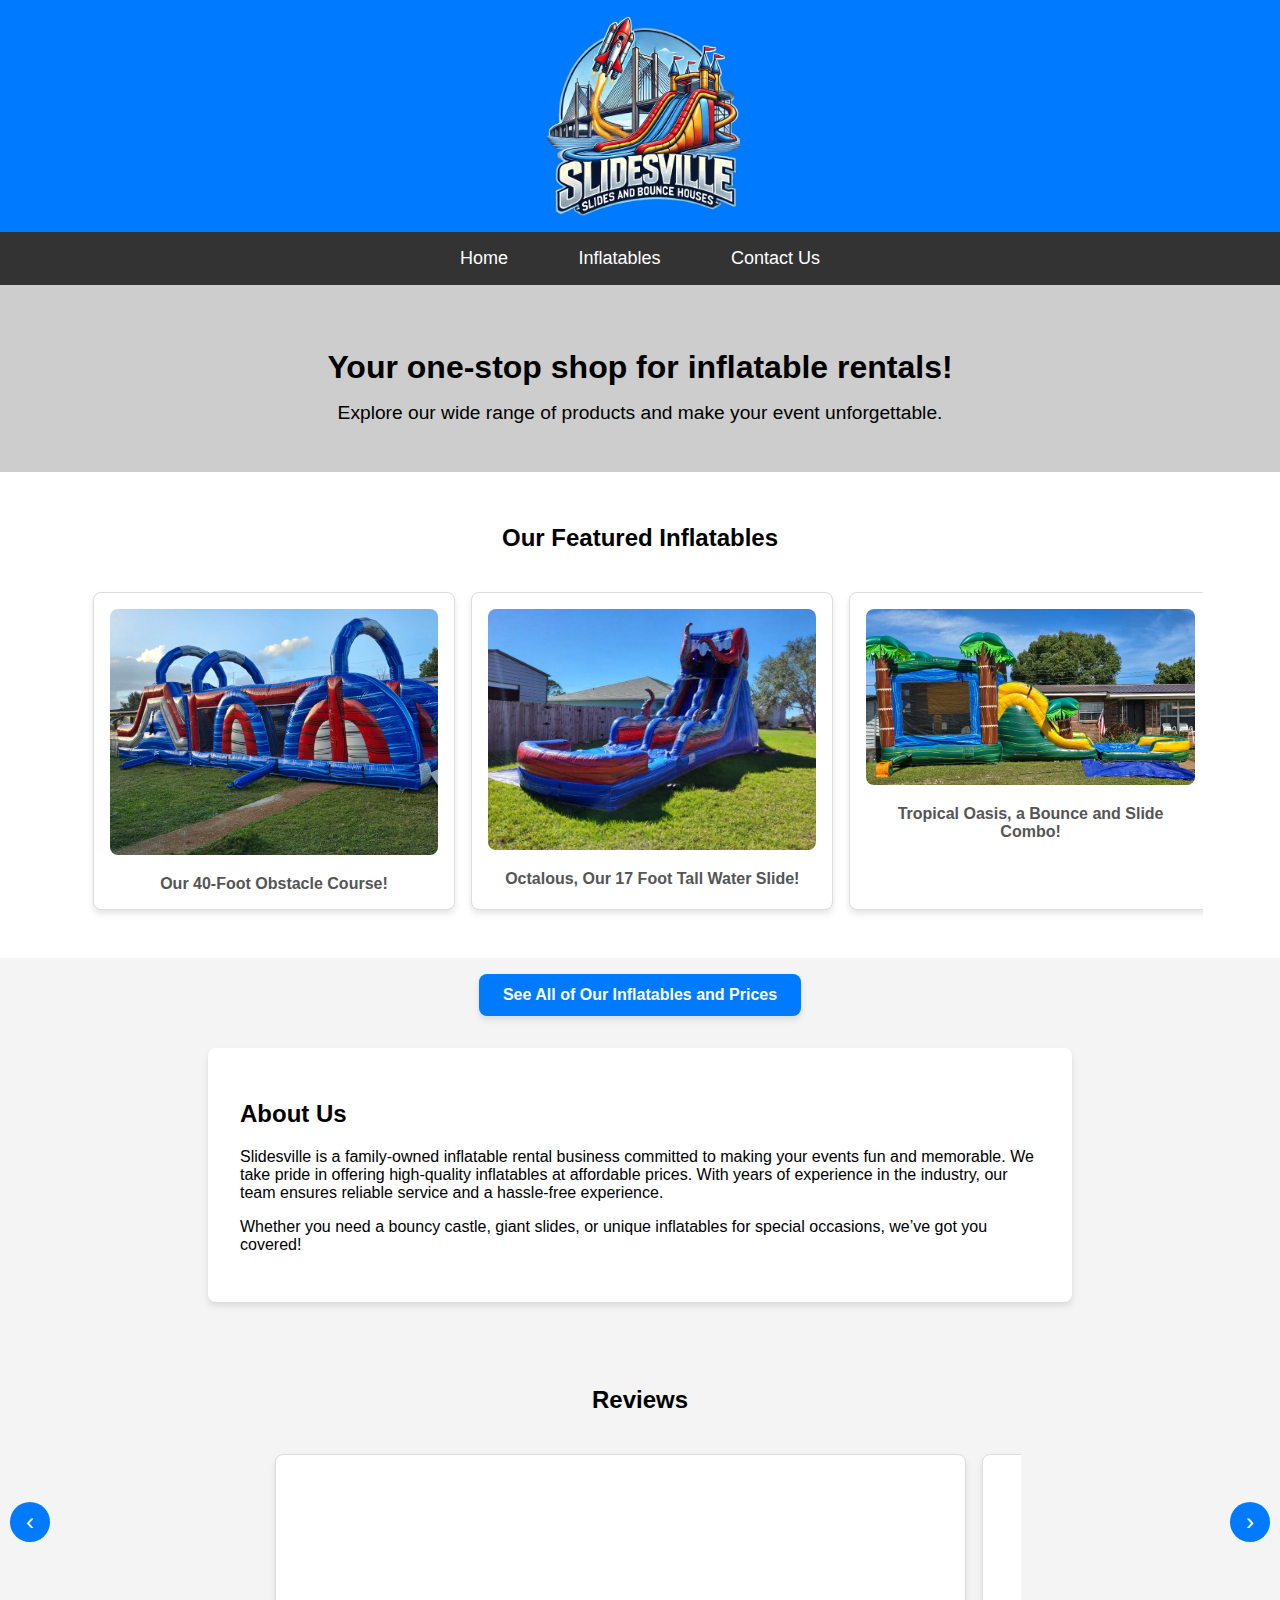
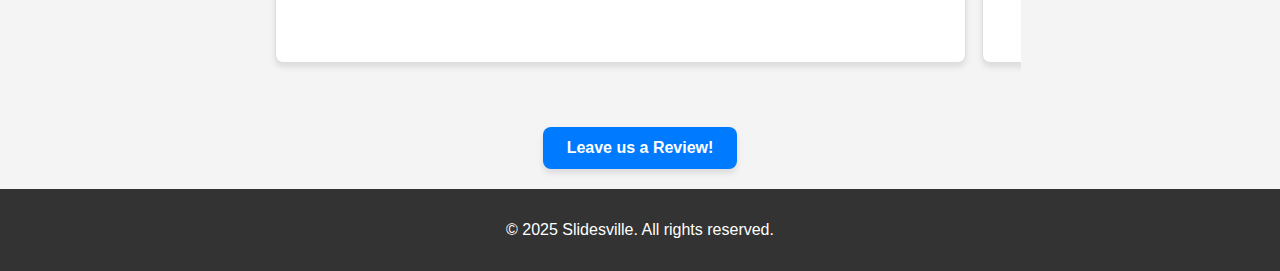
<file: index.html>
<!DOCTYPE html>
<html lang="en">
<head>
    <meta charset="UTF-8">
    <meta name="viewport" content="width=device-width, initial-scale=1.0">
    <title>Welcome to Slidesville</title>
    <link rel="icon" href="images/Logo with Blank Background.png" type="image/x-icon">
    <link rel="stylesheet" href="styles.css">
</head>
<body>
    <header>
        <img src="images/Logo with Blank Background.png" alt="Business Logo" class="logo">
    </header>
    <nav>
        <a href="index.html">Home</a>
        <a href="products.html">Inflatables</a>
        <a href="contact.html">Contact Us</a>
    </nav>
    <div class="hero">
        <h2>Your one-stop shop for inflatable rentals!</h2>
        <p>Explore our wide range of products and make your event unforgettable.</p>
    </div>

    <!-- Inflatable Carousel Section -->
<div class="inflatables-carousel-container">
    <h2>Our Featured Inflatables</h2>
    <div class="inflatables-carousel">
        <div class="inflatable-item">
            <a href="/Products/obstacle.html">
                <img src="images/40 Foot Obstacle Course.jpg" alt="Obstacle">
                <p><strong>Our 40-Foot Obstacle Course!</strong></p>
            </a>
        </div>
        <div class="inflatable-item">
            <a href="/Products/octalous.html">
                <img src="images/17' Octalous.jpg" alt="Octalous">
                <p> <strong>Octalous, Our 17 Foot Tall Water Slide! </strong></p>
            </a>
        </div>
        <div class="inflatable-item">
            <a href="/Products/oasis.html">
                <img src="images/Tropical Oasis.jpg" alt="Tropical Oasis">
                <p><strong>Tropical Oasis, a Bounce and Slide Combo!</strong></p>
            </a>
        </div>
    </div>
</div>


    <!-- See All Inflatables Button -->
    <div class="button-container">
        <a href="products.html" class="button">See All of Our Inflatables and Prices</a>
    </div>

    <div class="about">
        <h2>About Us</h2>
        <p>Slidesville is a family-owned inflatable rental business committed to making your events fun and memorable. We take pride in offering high-quality inflatables at affordable prices. With years of experience in the industry, our team ensures reliable service and a hassle-free experience.</p>
        <p>Whether you need a bouncy castle, giant slides, or unique inflatables for special occasions, we’ve got you covered!</p>
    </div>

    <div class="reviews-container">
        <h2>Reviews</h2>
        <div class="reviews-carousel">
            <div class="review">
                <iframe src="https://www.facebook.com/plugins/post.php?href=https%3A%2F%2Fwww.facebook.com%2Fdylan.ward.90857%2Fposts%2Fpfbid02YUGuM69wjvSE1bapQrACnCwtLTaJoAGffcoshjiCtQpVi5zkuLtzbS3ZuKVbvWRrl&width=500&show_text=true&height=300&appId" frameborder="0" scrolling="no" allowfullscreen="true"></iframe>
            </div>
            <div class="review">
                <iframe src="https://www.facebook.com/plugins/post.php?href=https%3A%2F%2Fwww.facebook.com%2Flindsey.johnson.77398%2Fposts%2Fpfbid028tkFJX1AXwqevVymPb3Ud476wGirnHt9CNSseiFkWXqxLaMLMxay6WmSmzKFjv4Fl&show_text=true&width=500&height=300" frameborder="0" scrolling="no" allowfullscreen="true"></iframe>
            </div>
        </div>
        <button class="carousel-prev reviews-prev">‹</button>
        <button class="carousel-next reviews-next">›</button>
    </div>
    
    


    <div class="button-container">
        <a href="https://www.facebook.com/profile.php?id=61567441738655&sk=reviews" class="button" target="_blank">Leave us a Review!</a>
    </div>
    


    <footer>
        <p>&copy; 2025 Slidesville. All rights reserved.</p>
    </footer>

    <script>
        document.addEventListener('DOMContentLoaded', function () {
            const reviewsCarousel = document.querySelector('.reviews-carousel');
            const reviewsPrev = document.querySelector('.reviews-prev');
            const reviewsNext = document.querySelector('.reviews-next');
    
            // Scroll to the left
            reviewsPrev.addEventListener('click', function () {
                reviewsCarousel.scrollBy({
                    left: -reviewsCarousel.offsetWidth,
                    behavior: 'smooth',
                });
            });
    
            // Scroll to the right
            reviewsNext.addEventListener('click', function () {
                reviewsCarousel.scrollBy({
                    left: reviewsCarousel.offsetWidth,
                    behavior: 'smooth',
                });
            });
        });
    </script>
    
    
    
</body>
</html>
</file>
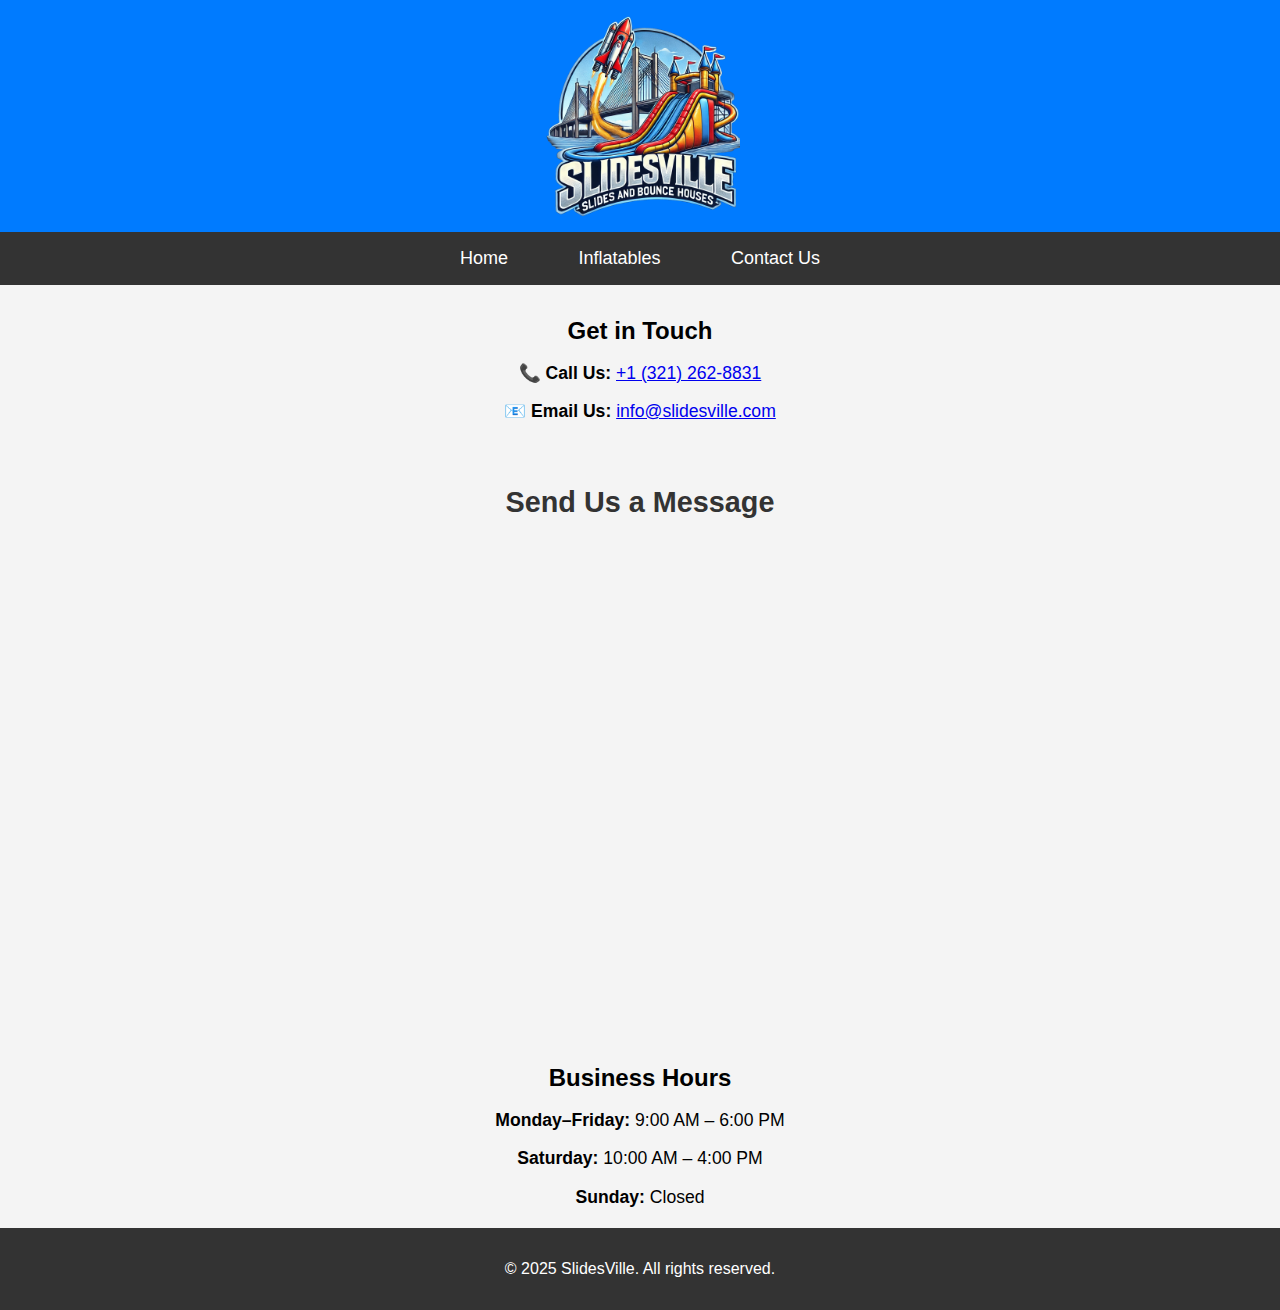
<file: contact.html>
<!DOCTYPE html>
<html lang="en">
<head>
    <meta charset="UTF-8">
    <meta name="viewport" content="width=device-width, initial-scale=1.0">
    <title>Slidesville - Contact Us</title>
    <link rel="icon" href="images/Logo with Blank Background.png" type="image/x-icon">
    <link rel="stylesheet" href="styles.css">
</head>
<body>
    <header class="small-header">
        <img src="images/Logo with Blank Background.png" alt="Business Logo" class="logo">
        <!-- <h1>Contact Us</h1> -->
    </header>
    <nav>
        <a href="index.html">Home</a>
        <a href="products.html">Inflatables</a>
        <a href="contact.html">Contact Us</a>
    </nav>
    <section class="contact-info">
        <h2>Get in Touch</h2>
        <p>📞 <strong>Call Us:</strong> <a href="tel:+13212628831">+1 (321) 262-8831</a></p>
        <p>📧 <strong>Email Us:</strong> <a href="mailto:info@slidesville.com">info@slidesville.com</a></p>
    
      </section>
  
      <section class="contact-form">
        <h2>Send Us a Message</h2>
        <iframe 
            width="640px" 
            height="480px" 
            src="https://forms.office.com/Pages/ResponsePage.aspx?id=pBvUSbsA6k6wybiqzRX906elORR-WChGmyURHC-ILnJUMzBXMERLSUpGQzBDNzUxMjdIQzhBOVFSUS4u&embed=true" 
            frameborder="0" 
            marginwidth="0" 
            marginheight="0" 
            style="border: none; max-width:100%; max-height:100vh" 
            allowfullscreen webkitallowfullscreen mozallowfullscreen msallowfullscreen> 
        </iframe>
      </section>
  
      <section class="business-hours">
        <h2>Business Hours</h2>
        <p><strong>Monday–Friday:</strong> 9:00 AM – 6:00 PM</p>
        <p><strong>Saturday:</strong> 10:00 AM – 4:00 PM</p>
        <p><strong>Sunday:</strong> Closed</p>
      </section>
  
    <footer>
        <p>&copy; 2025 SlidesVille. All rights reserved.</p>
    </footer>
</body>
</html>
</file>
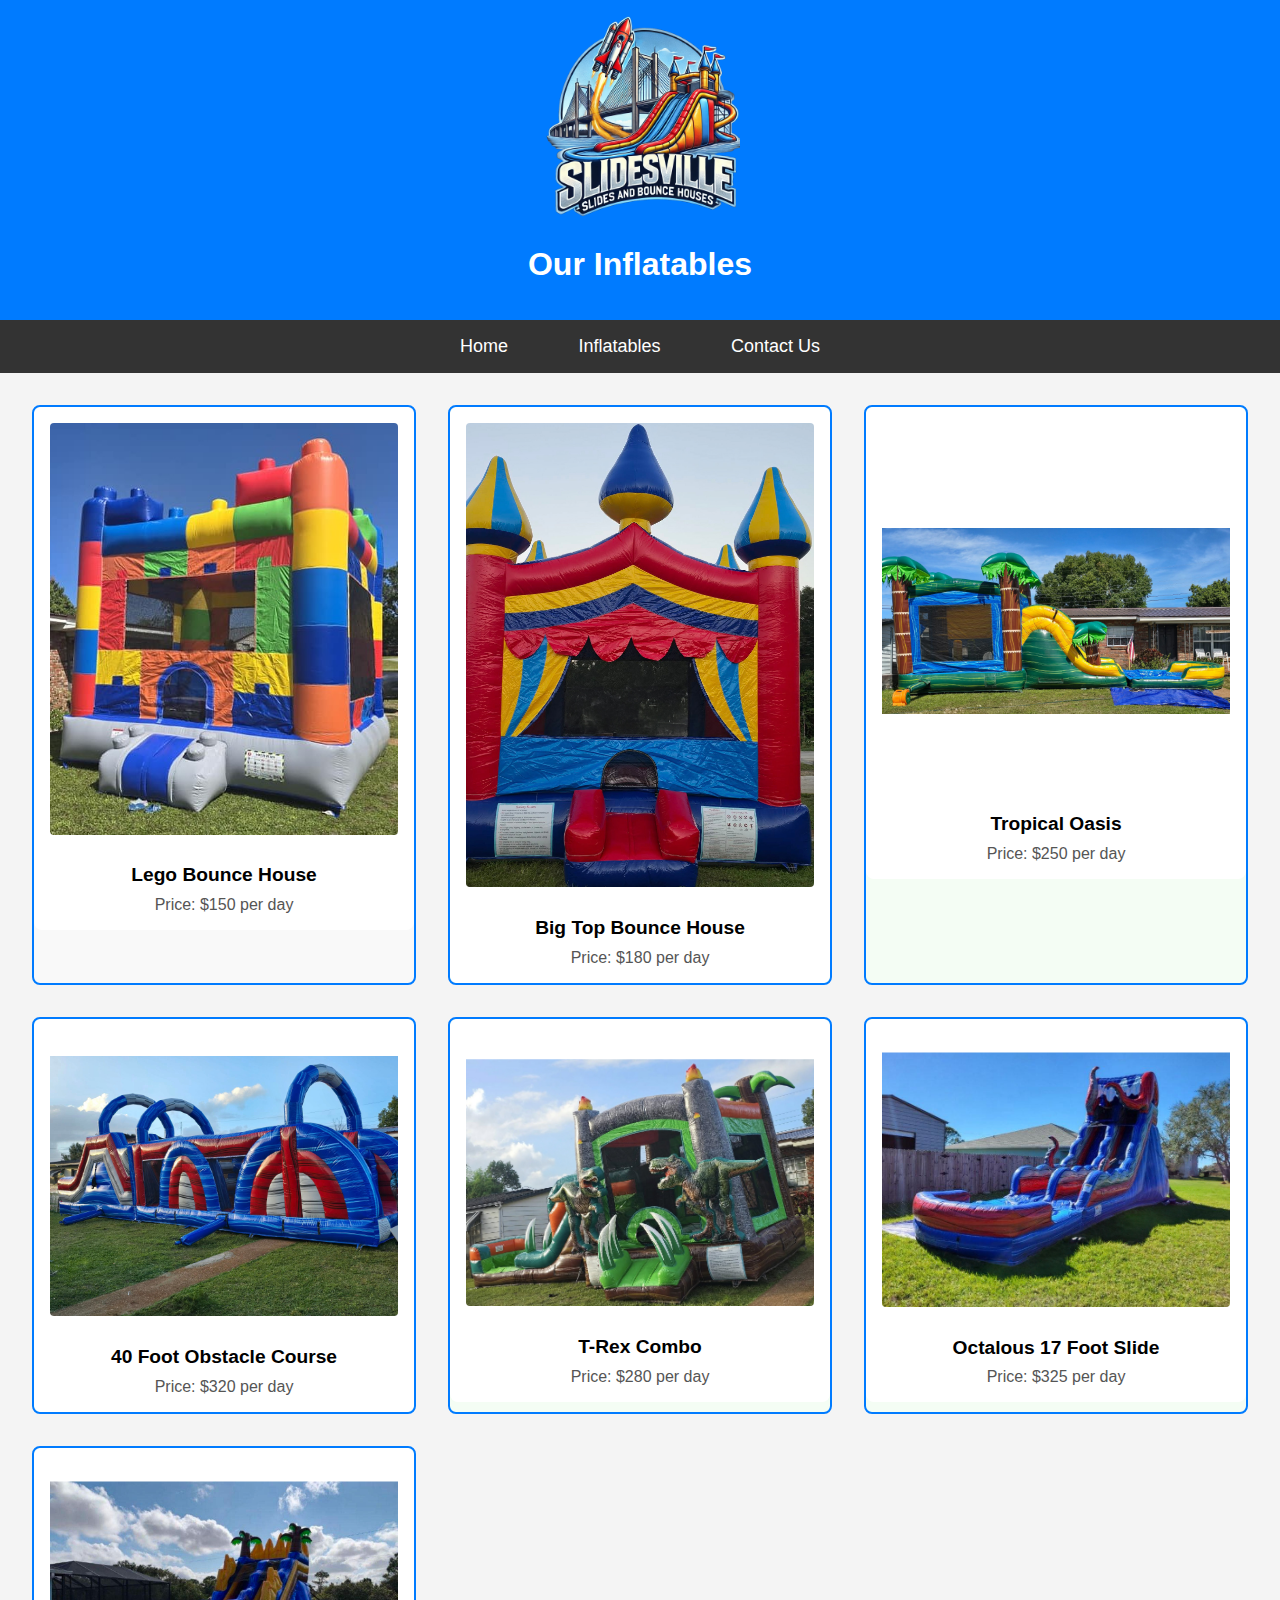
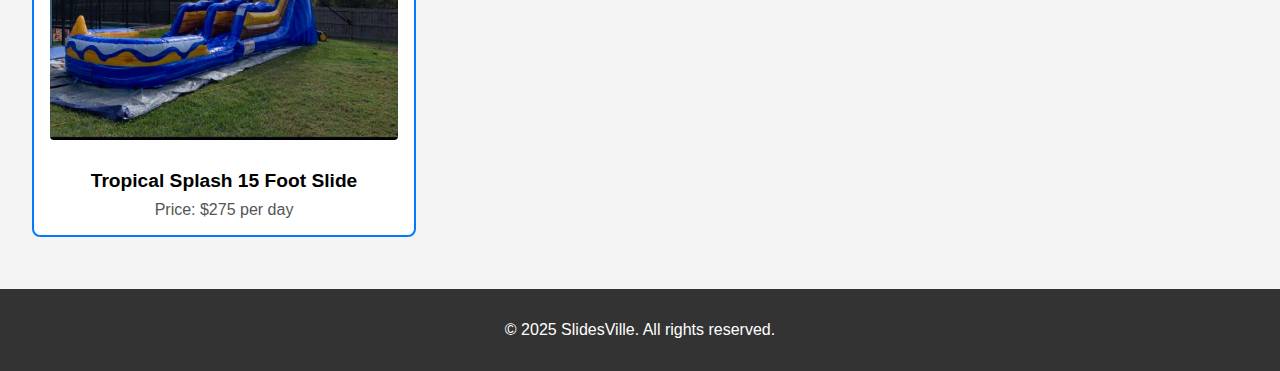
<file: products.html>
<!DOCTYPE html>
<html lang="en">
<head>
    <meta charset="UTF-8">
    <meta name="viewport" content="width=device-width, initial-scale=1.0">
    <title>Slidesville - Our Inflatables</title>
    <link rel="icon" href="images/Logo with Blank Background.png" type="image/x-icon">
    <link rel="stylesheet" href="styles.css">
</head>
<body>
    <header>
        <img src="images/Logo with Blank Background.png" alt="Business Logo" class="logo">
        <h1>Our Inflatables</h1>
    </header>
    <nav>
        <a href="index.html">Home</a>
        <a href="products.html">Inflatables</a>
        <a href="contact.html">Contact Us</a>
    </nav>
    <div class="container">
        <div class="products">
            <!-- Lego Bounce House -->
            <a href="Products/lego.html" class="lego-bounce-house product-link">
                <div class="product">
                    <img src="images/Lego BounceHouse.jpg" alt="Lego Bounce House">
                    <h3>Lego Bounce House</h3>
                    <p>Price: $150 per day</p>
                </div>
            </a>

            <!-- Big Top -->
            <a href="/Products/bigtop.html" class="big-top product-link">
                <div class="product">
                    <img src="images/Big Top.jpg" alt="Big Top">
                    <h3>Big Top Bounce House</h3>
                    <p>Price: $180 per day</p>
                </div>
            </a>

            <!-- Tropical Oasis -->
            <a href="/Products/oasis.html" class="tropical-oasis product-link">
                <div class="product">
                    <img src="images/Tropical Oasis.jpg" alt="Tropical Oasis">
                    <h3>Tropical Oasis</h3>
                    <p>Price: $250 per day</p>
                </div>
            </a>

            <!-- Obstacle Course -->
            <a href="/Products/obstacle.html" class="obstacle-course product-link">
                <div class="product">
                    <img src="images/40 Foot Obstacle Course.jpg" alt="Obstacle Course">
                    <h3>40 Foot Obstacle Course</h3>
                    <p>Price: $320 per day</p>
                </div>
            </a>

            <!-- T-Rex Combo -->
            <a href="/Products/t-rex.html" class="t-rex product-link">
                <div class="product">
                    <img src="images/T-Rex Combo.jpg" alt="T-Rex">
                    <h3>T-Rex Combo</h3>
                    <p>Price: $280 per day</p>
                </div>
            </a>

            <!-- Octalous 17' Slide -->
            <a href="/Products/octalous.html" class="octalous product-link">
                <div class="product">
                    <img src="images/17' Octalous.jpg" alt="Octalous">
                    <h3>Octalous 17 Foot Slide</h3>
                    <p>Price: $325 per day</p>
                </div>
            </a>

            <!-- Tropical 15' Slide -->
            <a href="/Products/tropical.html" class="tropic-slide product-link">
                <div class="product">
                    <img src="images/Tropical 15' Warterslide.jpg" alt="Tropical Splash">
                    <h3>Tropical Splash 15 Foot Slide</h3>
                    <p>Price: $275 per day</p>
                </div>
            </a>
        </div>
    </div>
    <footer>
        <p>&copy; 2025 SlidesVille. All rights reserved.</p>
    </footer>
</body>
</html>
</file>
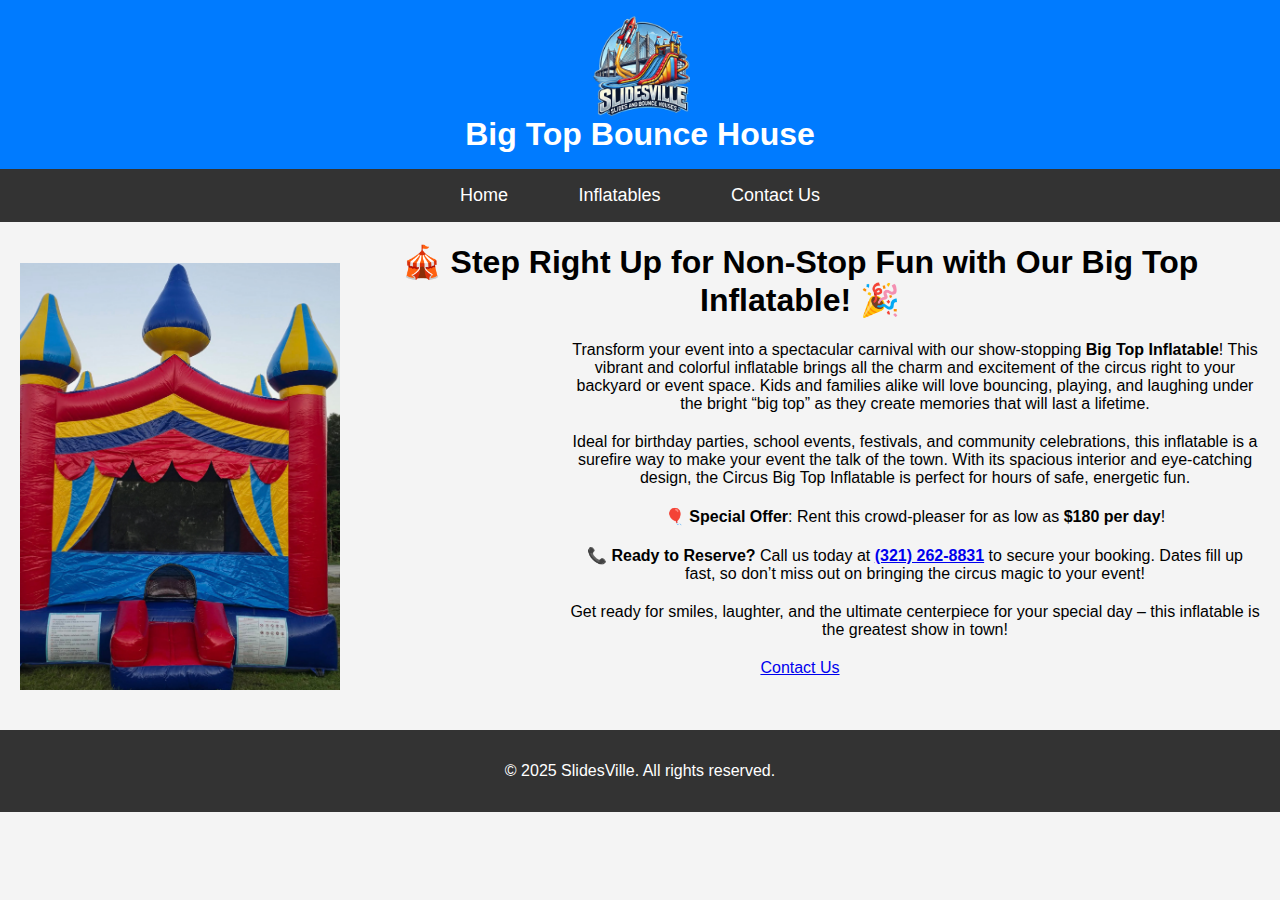
<file: Products/bigtop.html>
<!DOCTYPE html>
<html lang="en">
<head>
    <meta charset="UTF-8">
    <meta name="viewport" content="width=device-width, initial-scale=1.0">
    <title>Slidesville - Big Top</title>
    <link rel="icon" href="/images/Logo with Blank Background.png" type="image/x-icon">
    <link rel="stylesheet" href="/products.css">
</head>
<body>
    <header>
        <img src="/images/Logo with Blank Background.png" alt="Business Logo" class="logo">
        <h1>Big Top Bounce House</h1>
    </header>
    <nav>
        <a href="/index.html">Home</a>
        <a href="/products.html">Inflatables</a>
        <a href="/contact.html">Contact Us</a>
    </nav>
    <div class="description">
        
        <div class="bigtop-page-img">
            
            <img src="/images/Big Top.jpg" alt="Lego Bounce House">
        
        </div>    
        
        <div class="page-description">

            
            <h1>🎪 Step Right Up for Non-Stop Fun with Our Big Top Inflatable! 🎉</h1>
            <p>
                Transform your event into a spectacular carnival with our show-stopping
                <strong>Big Top Inflatable</strong>! This vibrant and colorful inflatable brings all the charm and excitement of the circus right to your backyard or event space. Kids and families alike will love bouncing, playing, and laughing under the bright “big top” as they create memories that will last a lifetime.
            </p>
            <p>
                Ideal for birthday parties, school events, festivals, and community celebrations, this inflatable is a surefire way to make your event the talk of the town. With its spacious interior and eye-catching design, the Circus Big Top Inflatable is perfect for hours of safe, energetic fun.
            </p>
            <p>
                🎈 <strong>Special Offer</strong>: Rent this crowd-pleaser for as low as
                <strong>$180 per day</strong>!
            </p>
            <p>
                📞 <strong>Ready to Reserve?</strong> Call us today at <strong><a href="tel:+13212628831">(321) 262-8831</a></strong> to secure your booking. Dates fill up fast, so don’t miss out on bringing the circus magic to your event!
            </p>
            <p>
                Get ready for smiles, laughter, and the ultimate centerpiece for your special day – this inflatable is the greatest show in town!
            </p>
            <a href="/contact.html">Contact Us</a>

        </div>
    </div>
    <footer>
        <p>&copy; 2025 SlidesVille. All rights reserved.</p>
    </footer>
</body>
</html>
</file>
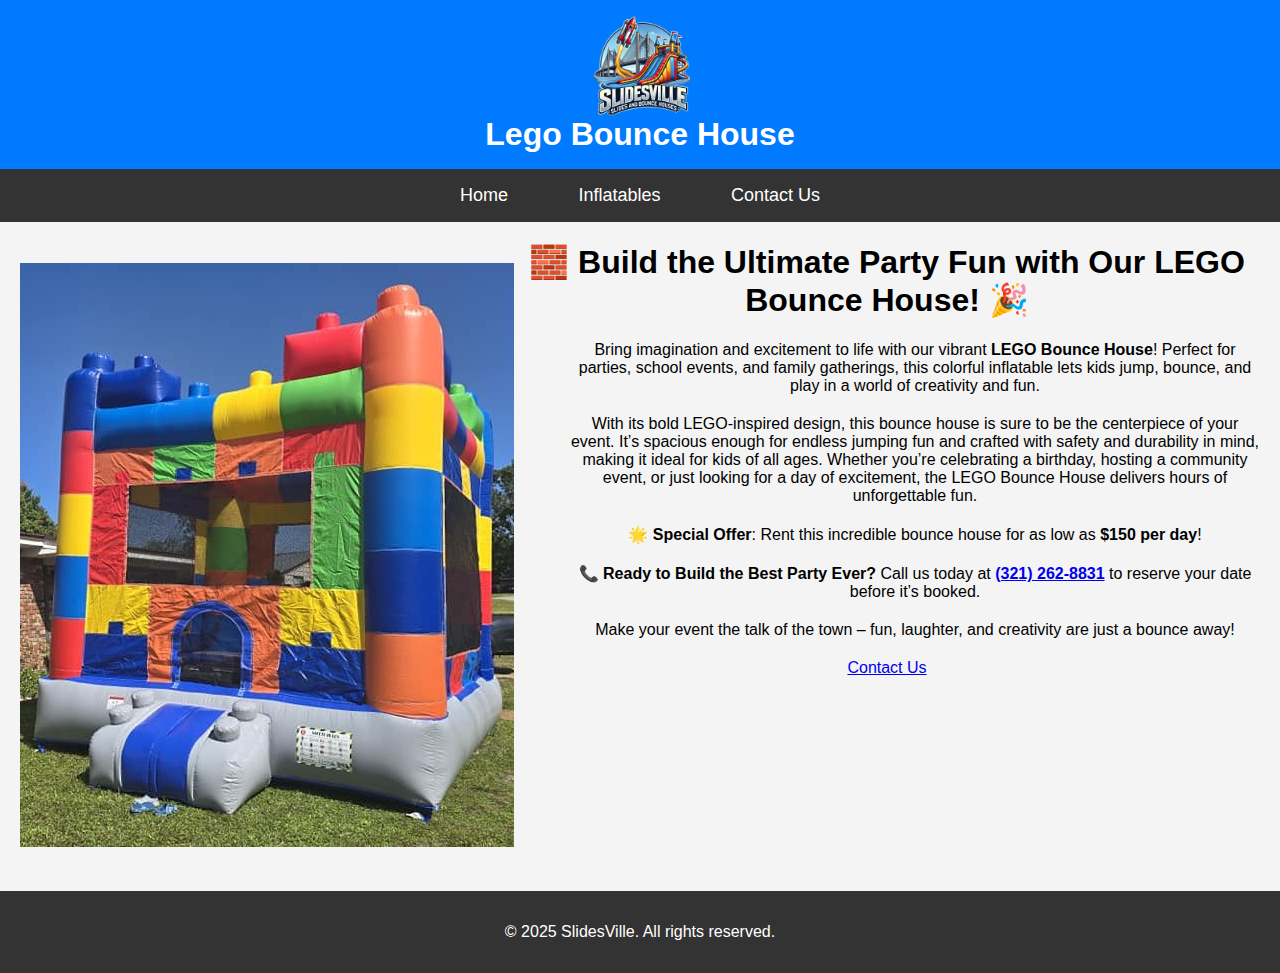
<file: Products/lego.html>
<!DOCTYPE html>
<html lang="en">
<head>
    <meta charset="UTF-8">
    <meta name="viewport" content="width=device-width, initial-scale=1.0">
    <title>Slidesville - Lego Bounce House</title>
    <link rel="icon" href="/images/Logo with Blank Background.png" type="image/x-icon">
    <link rel="stylesheet" href="/products.css">
</head>
<body>
    <header>
        <img src="/images/Logo with Blank Background.png" alt="Business Logo" class="logo">
        <h1>Lego Bounce House</h1>
    </header>
    <nav>
        <a href="/index.html">Home</a>
        <a href="/products.html">Inflatables</a>
        <a href="/contact.html">Contact Us</a>
    </nav>
    <div class="description">
        
        <div class="page-img">
            
            <img src="/images/Lego BounceHouse.jpg" alt="Lego Bounce House">
        
        </div>    
        
        <div class="page-description">

            
            <h1>🧱 Build the Ultimate Party Fun with Our LEGO Bounce House! 🎉

            </h1>
            <p>
                Bring imagination and excitement to life with our vibrant
                <strong>LEGO Bounce House</strong>! Perfect for parties, school events, and family gatherings, this colorful inflatable lets kids jump, bounce, and play in a world of creativity and fun.
            </p>
            <p>
                With its bold LEGO-inspired design, this bounce house is sure to be the centerpiece of your event. It’s spacious enough for endless jumping fun and crafted with safety and durability in mind, making it ideal for kids of all ages. Whether you’re celebrating a birthday, hosting a community event, or just looking for a day of excitement, the LEGO Bounce House delivers hours of unforgettable fun.
            </p>
            <p>
                🌟 <strong>Special Offer</strong>: Rent this incredible bounce house for as low as
                <strong>$150 per day</strong>!
            </p>
            <p>
                📞 <strong>Ready to Build the Best Party Ever?</strong> Call us today at <strong><a href="tel:+13212628831">(321) 262-8831</a></strong> to reserve your date before it’s booked.
            </p>
            <p>
                Make your event the talk of the town – fun, laughter, and creativity are just a bounce away!
            </p>
            <a href="/contact.html">Contact Us</a>

        </div>
    </div>
    <footer>
        <p>&copy; 2025 SlidesVille. All rights reserved.</p>
    </footer>
</body>
</html>
</file>
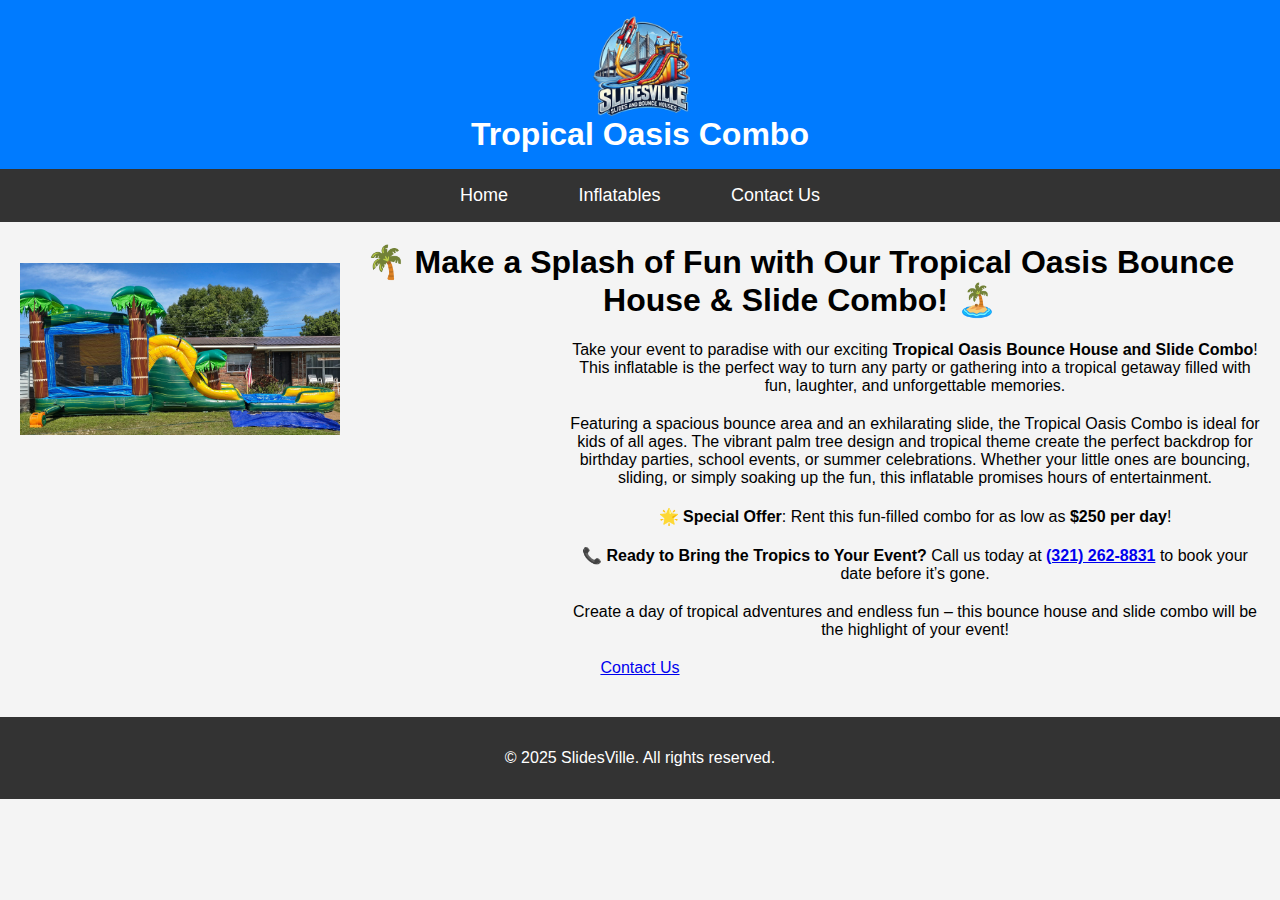
<file: Products/oasis.html>
<!DOCTYPE html>
<html lang="en">
<head>
    <meta charset="UTF-8">
    <meta name="viewport" content="width=device-width, initial-scale=1.0">
    <title>Slidesville - Tropical Oasis</title>
    <link rel="icon" href="/images/Logo with Blank Background.png" type="image/x-icon">
    <link rel="stylesheet" href="/products.css">
</head>
<body>
    <header>
        <img src="/images/Logo with Blank Background.png" alt="Business Logo" class="logo">
        <h1>Tropical Oasis Combo</h1>
    </header>
    <nav>
        <a href="/index.html">Home</a>
        <a href="/products.html">Inflatables</a>
        <a href="/contact.html">Contact Us</a>
    </nav>
    <div class="description">
        
        <div class="bigtop-page-img">
            
            <img src="/images/Tropical Oasis.jpg" alt="Lego Bounce House">
        
        </div>    
        
        <div class="page-description">

            
            <h1>🌴 Make a Splash of Fun with Our Tropical Oasis Bounce House & Slide Combo! 🏝️

            </h1>
            <p>
                Take your event to paradise with our exciting
                <strong>Tropical Oasis Bounce House and Slide Combo</strong>! This inflatable is the perfect way to turn any party or gathering into a tropical getaway filled with fun, laughter, and unforgettable memories.
            </p>
            <p>
                Featuring a spacious bounce area and an exhilarating slide, the Tropical Oasis Combo is ideal for kids of all ages. The vibrant palm tree design and tropical theme create the perfect backdrop for birthday parties, school events, or summer celebrations. Whether your little ones are bouncing, sliding, or simply soaking up the fun, this inflatable promises hours of entertainment.
            </p>
            <p>
                🌟 <strong>Special Offer</strong>: Rent this fun-filled combo for as low as
                <strong>$250 per day</strong>!
            </p>
            <p>
                📞 <strong>Ready to Bring the Tropics to Your Event?</strong> Call us today at <strong><a href="tel:+13212628831">(321) 262-8831</a></strong> to book your date before it’s gone.
            </p>
            <p>
                Create a day of tropical adventures and endless fun – this bounce house and slide combo will be the highlight of your event!
            </p>
            <a href="/contact.html">Contact Us</a>

        </div>
    </div>
    <footer>
        <p>&copy; 2025 SlidesVille. All rights reserved.</p>
    </footer>
</body>
</html>
</file>
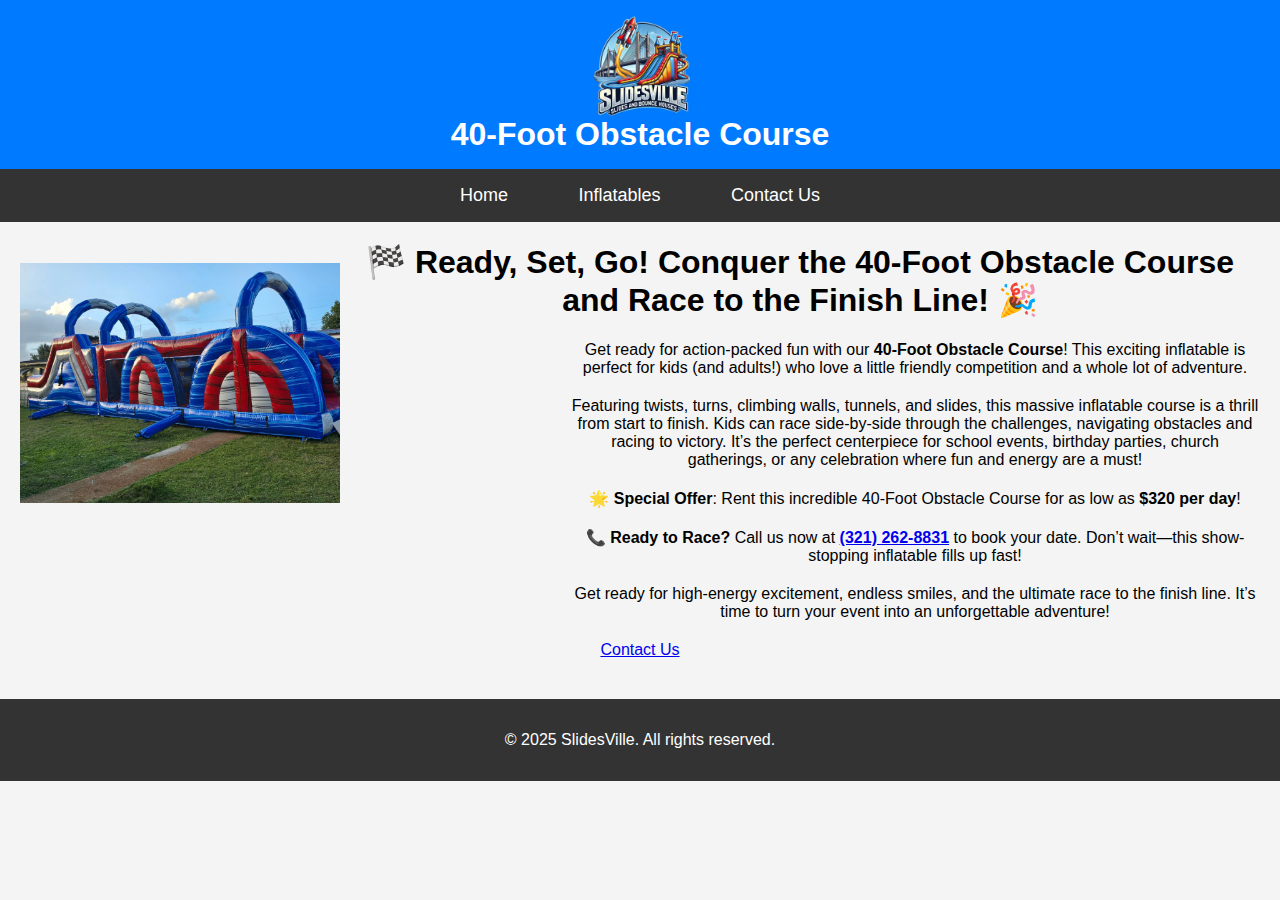
<file: Products/obstacle.html>
<!DOCTYPE html>
<html lang="en">
<head>
    <meta charset="UTF-8">
    <meta name="viewport" content="width=device-width, initial-scale=1.0">
    <title>Slidesville - Obstacle</title>
    <link rel="icon" href="/images/Logo with Blank Background.png" type="image/x-icon">
    <link rel="stylesheet" href="/products.css">
</head>
<body>
    <header>
        <img src="/images/Logo with Blank Background.png" alt="Business Logo" class="logo">
        <h1>40-Foot Obstacle Course</h1>
    </header>
    <nav>
        <a href="/index.html">Home</a>
        <a href="/products.html">Inflatables</a>
        <a href="/contact.html">Contact Us</a>
    </nav>
    <div class="description">
        
        <div class="bigtop-page-img">
            
            <img src="/images/40 Foot Obstacle Course.jpg" alt="Lego Bounce House">
        
        </div>    
        
        <div class="page-description">

            
            <h1>🏁 Ready, Set, Go! Conquer the 40-Foot Obstacle Course and Race to the Finish Line! 🎉</h1>
            <p>
                Get ready for action-packed fun with our
                <strong>40-Foot Obstacle Course</strong>! This exciting inflatable is perfect for kids (and adults!) who love a little friendly competition and a whole lot of adventure.
            </p>
            <p>
                Featuring twists, turns, climbing walls, tunnels, and slides, this massive inflatable course is a thrill from start to finish. Kids can race side-by-side through the challenges, navigating obstacles and racing to victory. It’s the perfect centerpiece for school events, birthday parties, church gatherings, or any celebration where fun and energy are a must!
            </p>
            <p>
                🌟 <strong>Special Offer</strong>: Rent this incredible 40-Foot Obstacle Course for as low as
                <strong>$320 per day</strong>!
            </p>
            <p>
                📞 <strong>Ready to Race?</strong> Call us now at <strong><a href="tel:+13212628831">(321) 262-8831</a></strong> to book your date. Don’t wait—this show-stopping inflatable fills up fast!
            </p>
            <p>
                Get ready for high-energy excitement, endless smiles, and the ultimate race to the finish line. It’s time to turn your event into an unforgettable adventure!
            </p>
            <a href="/contact.html">Contact Us</a>

        </div>
    </div>
    <footer>
        <p>&copy; 2025 SlidesVille. All rights reserved.</p>
    </footer>
</body>
</html>
</file>
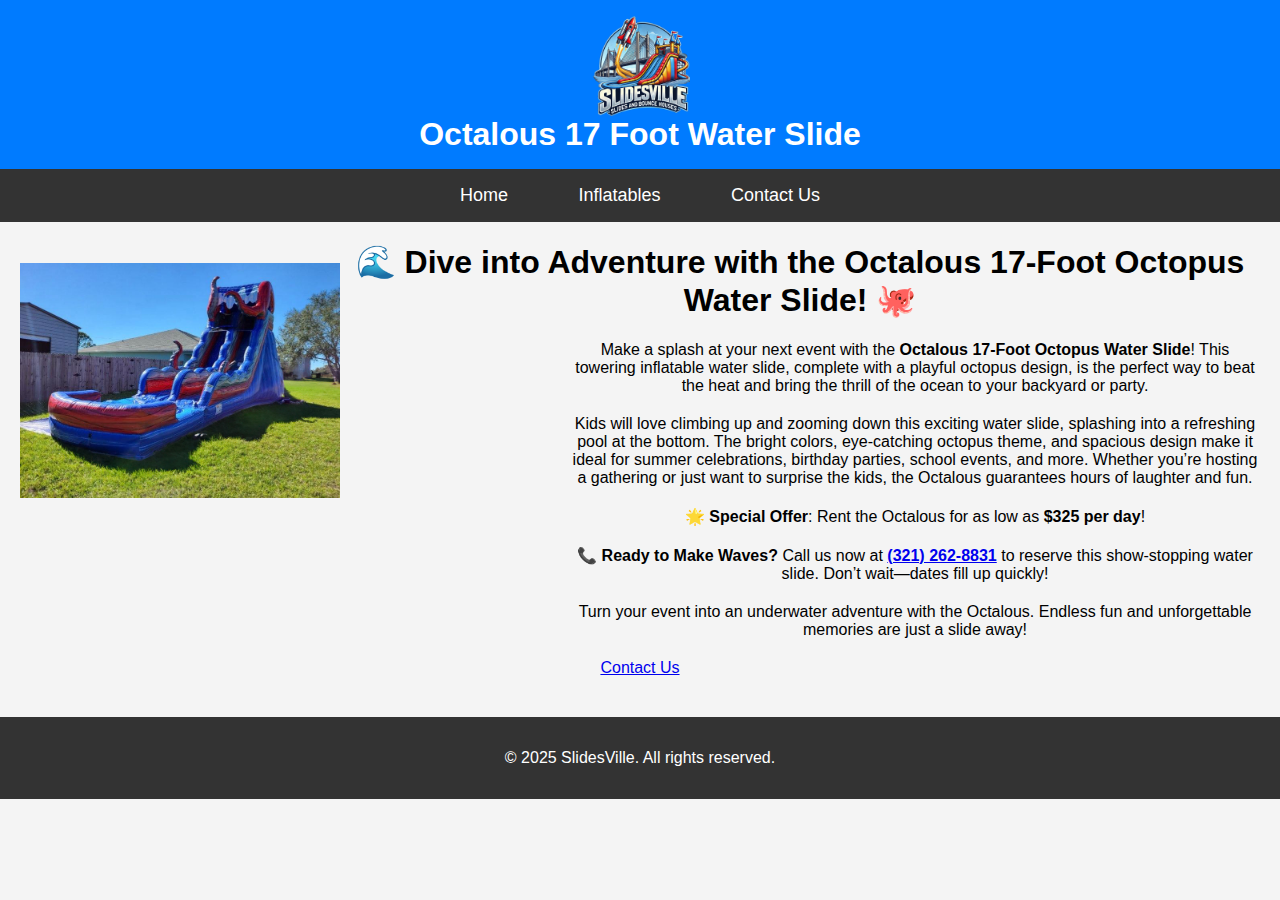
<file: Products/octalous.html>
<!DOCTYPE html>
<html lang="en">
<head>
    <meta charset="UTF-8">
    <meta name="viewport" content="width=device-width, initial-scale=1.0">
    <title>Slidesville - Octalous </title>
    <link rel="icon" href="/images/Logo with Blank Background.png" type="image/x-icon">
    <link rel="stylesheet" href="/products.css">
</head>
<body>
    <header>
        <img src="/images/Logo with Blank Background.png" alt="Business Logo" class="logo">
        <h1>Octalous 17 Foot Water Slide</h1>
    </header>
    <nav>
        <a href="/index.html">Home</a>
        <a href="/products.html">Inflatables</a>
        <a href="/contact.html">Contact Us</a>
    </nav>
    <div class="description">
        
        <div class="bigtop-page-img">
            
            <img src="/images/17' Octalous.jpg" alt="Octalous">
        
        </div>    
        
        <div class="page-description">

            
            <h1>🌊 Dive into Adventure with the Octalous 17-Foot Octopus Water Slide! 🐙</h1>
            <p>
                Make a splash at your next event with the
                <strong>Octalous 17-Foot Octopus Water Slide</strong>! This towering inflatable water slide, complete with a playful octopus design, is the perfect way to beat the heat and bring the thrill of the ocean to your backyard or party.
            </p>
            <p>
                Kids will love climbing up and zooming down this exciting water slide, splashing into a refreshing pool at the bottom. The bright colors, eye-catching octopus theme, and spacious design make it ideal for summer celebrations, birthday parties, school events, and more. Whether you’re hosting a gathering or just want to surprise the kids, the Octalous guarantees hours of laughter and fun.
            </p>
            <p>
                🌟 <strong>Special Offer</strong>: Rent the Octalous for as low as
                <strong>$325 per day</strong>!
            </p>
            <p>
                📞 <strong>Ready to Make Waves?</strong> Call us now at <strong><a href="tel:+13212628831">(321) 262-8831</a></strong> to reserve this show-stopping water slide. Don’t wait—dates fill up quickly!
            </p>
            <p>
                Turn your event into an underwater adventure with the Octalous. Endless fun and unforgettable memories are just a slide away!
            </p>
            <a href="/contact.html">Contact Us</a>

        </div>
    </div>
    <footer>
        <p>&copy; 2025 SlidesVille. All rights reserved.</p>
    </footer>
</body>
</html>
</file>
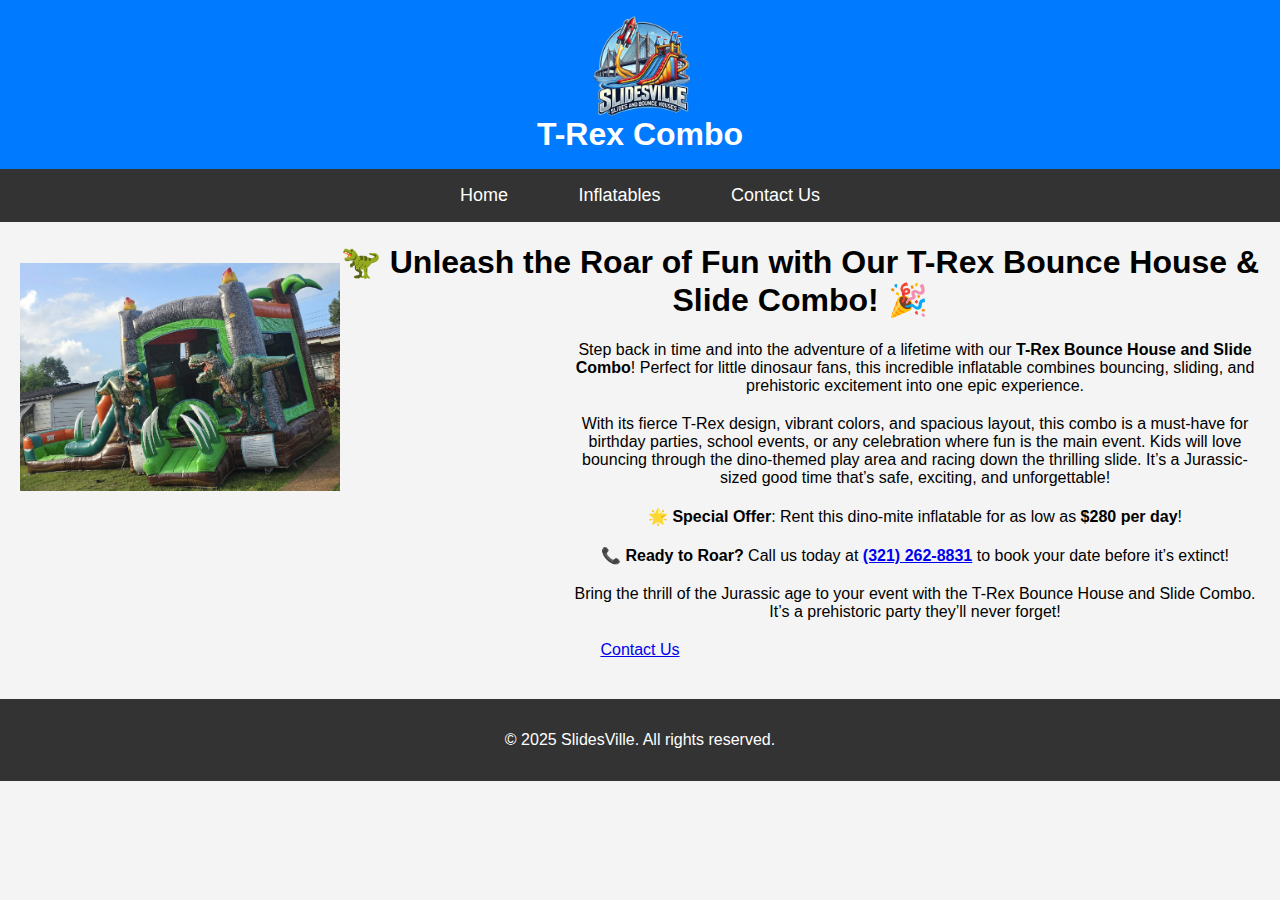
<file: Products/t-rex.html>
<!DOCTYPE html>
<html lang="en">
<head>
    <meta charset="UTF-8">
    <meta name="viewport" content="width=device-width, initial-scale=1.0">
    <title>Slidesville - T-Rex</title>
    <link rel="icon" href="/images/Logo with Blank Background.png" type="image/x-icon">
    <link rel="stylesheet" href="/products.css">
</head>
<body>
    <header>
        <img src="/images/Logo with Blank Background.png" alt="Business Logo" class="logo">
        <h1>T-Rex Combo</h1>
    </header>
    <nav>
        <a href="/index.html">Home</a>
        <a href="/products.html">Inflatables</a>
        <a href="/contact.html">Contact Us</a>
    </nav>
    <div class="description">
        
        <div class="bigtop-page-img">
            
            <img src="/images/T-Rex Combo.jpg" alt="Lego Bounce House">
        
        </div>    
        
        <div class="page-description">

            
            <h1>🦖 Unleash the Roar of Fun with Our T-Rex Bounce House & Slide Combo! 🎉</h1>
            <p>
                Step back in time and into the adventure of a lifetime with our
                <strong>T-Rex Bounce House and Slide Combo</strong>! Perfect for little dinosaur fans, this incredible inflatable combines bouncing, sliding, and prehistoric excitement into one epic experience.
            </p>
            <p>
                With its fierce T-Rex design, vibrant colors, and spacious layout, this combo is a must-have for birthday parties, school events, or any celebration where fun is the main event. Kids will love bouncing through the dino-themed play area and racing down the thrilling slide. It’s a Jurassic-sized good time that’s safe, exciting, and unforgettable!
            </p>
            <p>
                🌟 <strong>Special Offer</strong>: Rent this dino-mite inflatable for as low as
                <strong>$280 per day</strong>!
            </p>
            <p>
                📞 <strong>Ready to Roar?</strong> Call us today at <strong><a href="tel:+13212628831">(321) 262-8831</a></strong> to book your date before it’s extinct!
            </p>
            <p>
                Bring the thrill of the Jurassic age to your event with the T-Rex Bounce House and Slide Combo. It’s a prehistoric party they’ll never forget!
            </p>
            <a href="/contact.html">Contact Us</a>

        </div>
    </div>
    <footer>
        <p>&copy; 2025 SlidesVille. All rights reserved.</p>
    </footer>
</body>
</html>
</file>
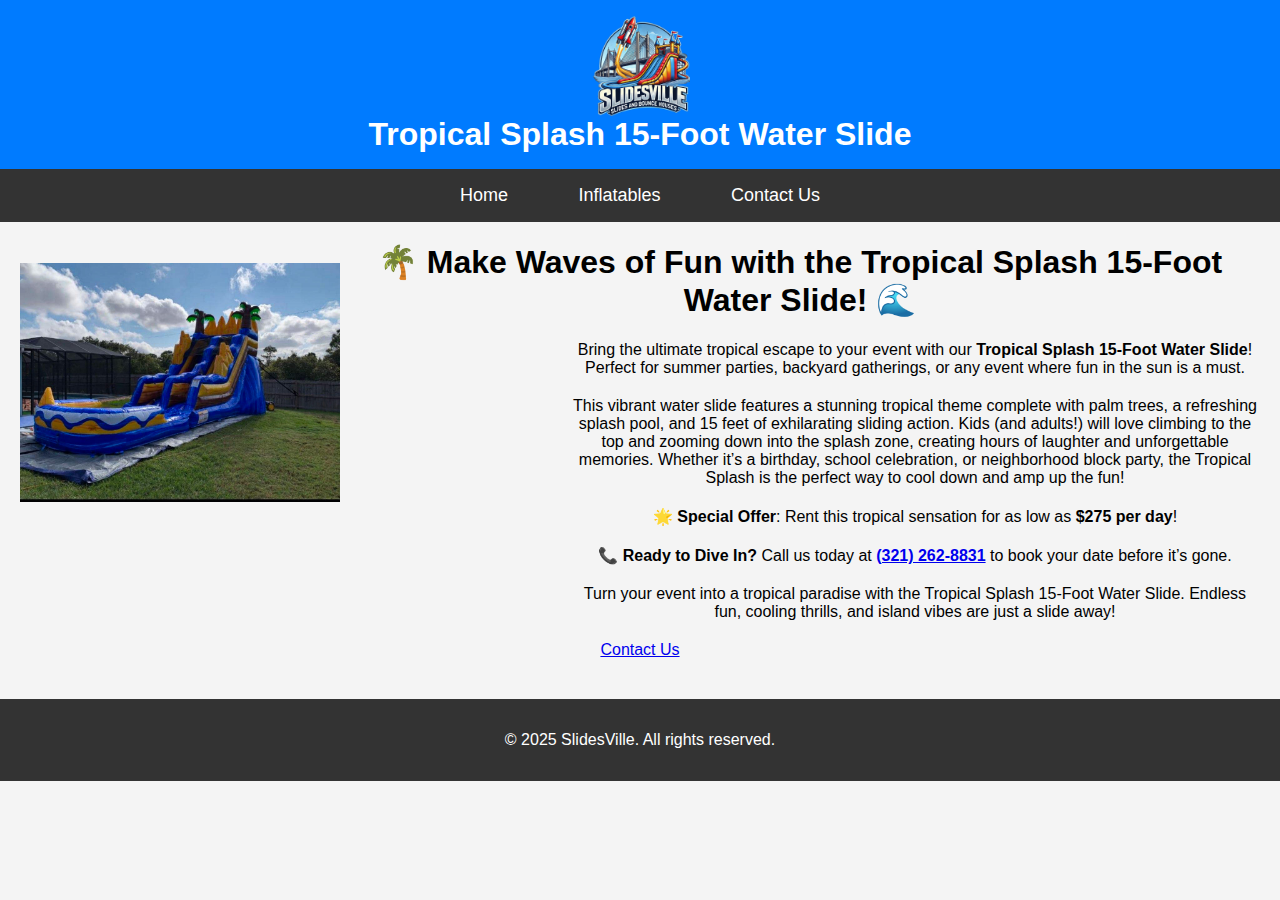
<file: Products/tropical.html>
<!DOCTYPE html>
<html lang="en">
<head>
    <meta charset="UTF-8">
    <meta name="viewport" content="width=device-width, initial-scale=1.0">
    <title>Slidesville - Tropical Splash</title>
    <link rel="icon" href="/images/Logo with Blank Background.png" type="image/x-icon">
    <link rel="stylesheet" href="/products.css">
</head>
<body>
    <header>
        <img src="/images/Logo with Blank Background.png" alt="Business Logo" class="logo">
        <h1>Tropical Splash 15-Foot Water Slide</h1>
    </header>
    <nav>
        <a href="/index.html">Home</a>
        <a href="/products.html">Inflatables</a>
        <a href="/contact.html">Contact Us</a>
    </nav>
    <div class="description">
        
        <div class="bigtop-page-img">
            
            <img src="/images/Tropical 15' Warterslide.jpg" alt="Lego Bounce House">
        
        </div>    
        
        <div class="page-description">

            
            <h1>🌴 Make Waves of Fun with the Tropical Splash 15-Foot Water Slide! 🌊</h1>
            <p>
                Bring the ultimate tropical escape to your event with our
                <strong>Tropical Splash 15-Foot Water Slide</strong>! Perfect for summer parties, backyard gatherings, or any event where fun in the sun is a must.
            </p>
            <p>
                This vibrant water slide features a stunning tropical theme complete with palm trees, a refreshing splash pool, and 15 feet of exhilarating sliding action. Kids (and adults!) will love climbing to the top and zooming down into the splash zone, creating hours of laughter and unforgettable memories. Whether it’s a birthday, school celebration, or neighborhood block party, the Tropical Splash is the perfect way to cool down and amp up the fun!
            </p>
            <p>
                🌟 <strong>Special Offer</strong>: Rent this tropical sensation for as low as
                <strong>$275 per day</strong>!
            </p>
            <p>
                📞 <strong>Ready to Dive In?</strong> Call us today at <strong><a href="tel:+13212628831">(321) 262-8831</a></strong> to book your date before it’s gone.
            </p>
            <p>
                Turn your event into a tropical paradise with the Tropical Splash 15-Foot Water Slide. Endless fun, cooling thrills, and island vibes are just a slide away!
            </p>
            <a href="/contact.html">Contact Us</a>

        </div>
    </div>
    <footer>
        <p>&copy; 2025 SlidesVille. All rights reserved.</p>
    </footer>
</body>
</html>
</file>
<file: styles.css>
/* General Styles */
body {
  font-family: Arial, sans-serif;
  margin: 0;
  padding: 0;
  text-align: center;
  background: #f4f4f4;
}

/* Header Styles */
header {
  display: flex;
  flex-direction: column;
  align-items: center;
  background-color: #007BFF;
  color: white;
  padding: 1em;
  text-align: center;
}

header h1 {
  margin-top: 30px;
  font-size: 2em;
}


.logo {
  height: 200px;
}

/* Navigation Bar */
nav {
  background-color: #333;
  padding: 1em 0;
  text-align: center;
}

nav a {
  margin: 0 15px;
  color: white;
  text-decoration: none;
  font-size: 18px;
  padding: 0.5em 1em;
}

nav a:hover {
  background-color: #575757;
}

/* Hero Section */
.hero {
  background: #acacac8a;
  color: rgb(0, 0, 0);
  padding: 3em 1em;
}

.hero h2 {
  font-size: 2em;
  margin: 0.5em 0;
}

.hero p {
  margin: 0;
  font-size: 1.2em;
}

/* About Section */
.about {
  padding: 2em;
  background: white;
  text-align: left;
  margin: 2em auto;
  max-width: 800px;
  box-shadow: 0 4px 6px rgba(0, 0, 0, 0.1);
  border-radius: 8px;
}

/* Products Section */
.products {
  display: grid;
  grid-template-columns: repeat(3, 1fr); /* 3 columns */
  gap: 2em; /* Spacing between products */
  padding: 2em;
  justify-content: center;
}

/* Product Link */
.product-link {
  text-decoration: none;
  color: inherit; /* Ensure text inherits color */
  display: block; /* Makes the entire product clickable */
  position: relative; /* For pseudo-elements */
  border-radius: 8px;
  overflow: hidden; /* Prevent pseudo-elements from overflowing */
  transition: transform 0.3s ease, box-shadow 0.3s ease;
}

.product-link:hover {
  transform: scale(1.05); /* Scale on hover */
  box-shadow: 0 6px 12px rgba(0, 0, 0, 0.2); /* Enhance shadow */
}


/* Lego Bouncehouse */

.lego-bounce-house {
  background-color: #f9f9f9; /* Light background */
  border: 2px solid #007BFF; /* Blue border for Lego Bounce House */
}

/* Big Top */

.big-top {
  background-color: #f4fdf4; /* Light green background */
  border: 2px solid #007BFF; /* Green border for Tropical Oasis */
  display: flex;
  flex-direction: column;
  justify-content: space-between;
}

.big-top img {
  max-height: 585px; 
}


/* Tropical Oasis */

.tropical-oasis {
  background-color: #f4fdf4; /* Light green background */
  border: 2px solid #007BFF; /* Blue border for Tropical Oasis */
  display: flex;
  flex-direction: column;
  justify-content: space-between;
}

.tropical-oasis img {
  padding-top: 30%; /* Push description to the bottom */
  padding-bottom: 20%;
}


/* Obstacle Course */

.obstacle-course {
  background-color: #f4fdf4; /* Light green background */
  border: 2px solid #007BFF; /* Green border for Tropical Oasis */
  display: flex;
  flex-direction: column;
  justify-content: space-between;
}

.obstacle-course img {
  padding-top: 6%; /* Push description to the bottom */
}


/* T-Rex Combo */

.t-rex {
  background-color: #f4fdf4; /* Light green background */
  border: 2px solid #007BFF; /* Blue border for Tropical Oasis */
  display: flex;
  flex-direction: column;
  justify-content: space-between;
}

.t-rex img {
  padding-top: 7%; /* Push description to the bottom */
}



/* Octalous 17' Slide */

.octalous {
  background-color: #f4fdf4; /* Light green background */
  border: 2px solid #007BFF; /* Green border for Tropical Oasis */
  display: flex;
  flex-direction: column;
  justify-content: space-between;
}

.octalous img {
  padding-top: 5%; /* Push description to the bottom */
}


/* Tropical 15' Slide */

.tropic-slide {
  background-color: #f4fdf4; /* Light green background */
  border: 2px solid #007BFF; /* Green border for Tropical Oasis */
  display: flex;
  flex-direction: column;
  justify-content: space-between;
}

.tropic-slide img {
  padding-top: 5%; /* Push description to the bottom */
}


/* Product Tile Base Styles */
.product {
  padding: 1em;
  text-align: center;
  background-color: white;
  position: relative;
  z-index: 2; /* Ensure it sits above the border effect */
  border-radius: 8px; /* Match the border radius */
}

/* Product Image */
.product img {
  max-width: 100%;
  height: auto;
  border-radius: 4px;
  margin-bottom: 1em;
}

/* Product Title */
.product h3 {
  margin: 0.5em 0;
  font-size: 1.2em;
}

/* Product Price */
.product p {
  margin: 0;
  font-size: 1em;
  color: #555;
}



/* Contact Page Styles */

/* Contact Info Section */
.contact-info, .business-hours, .footer {
  margin-top: 2em;
}

.contact-info p, .business-hours p {
  font-size: 1.1em;
}

.contact-info h2, .business-hours h2, .footer h2 {
  margin-bottom: 0.5em;
  font-size: 1.5em;
}

/* Form Styles */

.contact-form {
  margin-top: 2em;
  justify-items: center;
}

.contact-form h2 {
  text-align: center; /* Center-align the text */
  margin-bottom: 1em; /* Add some spacing below */
  margin-top: 5%;
  font-size: 1.8em; /* Slightly larger font size */
  color: #333; /* Ensure the color matches the theme */
}

form {
  justify-items: center;
  width: 70%;
  max-width: 600px; 
  background-color: #f9f9f9;
  padding: 5em;
  border-radius: 10px;
  box-shadow: 0 2px 4px rgba(0, 0, 0, 0.1);
}

form label {
  font-weight: bold;
  margin-bottom: 0.5em;
}

form input, form textarea {
  width: 100%; 
  padding: 0.8em;
  font-size: 1em;
  border: 1px solid #ccc;
  border-radius: 5px;
  margin-bottom: 1em;
}

textarea {
  resize: vertical;
}

form button {
  padding: 0.8em;
  width: 80%;
  background-color: #0056b3;
  color: white;
  font-size: 1em;
  border: none;
  border-radius: 5px;
  cursor: pointer;
  transition: background-color 0.3s ease;
}

form button:hover {
  background-color: #003f88;
}


/* Inflatable Carousel Section */
.inflatables-carousel-container {
  text-align: center;
  padding: 2em;
  background-color: #fff;
}

.inflatables-carousel-container h2 {
  margin-bottom: 1em;
}

.inflatables-carousel {
  display: flex;
  gap: 1em;
  overflow-x: auto;
  scroll-behavior: smooth;
  padding: 1em;
  max-width: 90%;
  margin: 0 auto;
}

.inflatables-carousel::-webkit-scrollbar {
  display: none; /* Hide scrollbar */
}

.inflatable-item {
  flex: 0 0 30%;
  border: 1px solid #ddd;
  border-radius: 8px;
  padding: 1em;
  box-shadow: 0 4px 6px rgba(0, 0, 0, 0.1);
  background-color: #fff;
  text-align: center;
  transition: transform 0.3s ease, box-shadow 0.3s ease;
}

.inflatable-item img {
  max-width: 100%;
  height: auto;
  border-radius: 8px;
  margin-bottom: 1em;
}

.inflatable-item p {
  font-size: 1em;
  color: #555;
  margin: 0;
}

.inflatable-item:hover {
  transform: scale(1.05);
  box-shadow: 0 6px 12px rgba(0, 0, 0, 0.2);
}

.inflatable-item a {
  text-decoration: none; /* Removes the underline */
  color: inherit; /* Ensures the link takes the color from its parent */
}

.inflatable-item a:hover {
  text-decoration: none; /* Ensures no underline on hover as well */
  color: #007BFF; /* Optional: Changes the color on hover */
}

/* Carousel Buttons */
.carousel-prev,
.carousel-next {
  position: absolute;
  top: 50%;
  transform: translateY(-50%);
  background: #007BFF;
  color: white;
  border: none;
  border-radius: 50%;
  width: 40px;
  height: 40px;
  font-size: 1.5em;
  cursor: pointer;
  z-index: 1000;
}

.carousel-prev {
  left: 10px;
}

.carousel-next {
  right: 10px;
}

/* See All Button */
.button-container {
  text-align: center;
  margin-top: 1em;
}

.button {
  display: inline-block;
  background-color: #007BFF;
  color: white;
  font-size: 16px;
  font-weight: bold;
  text-decoration: none;
  padding: 12px 24px;
  border-radius: 8px;
  box-shadow: 0 4px 6px rgba(0, 0, 0, 0.1);
  transition: background-color 0.3s ease, transform 0.3s ease;
}

.button:hover {
  background-color: #0056b3;
  transform: scale(1.05);
}

/* Reviews Section */
.reviews-container {
  text-align: center;
  padding: 2em;
  background-color: #f4f4f4;
  position: relative;
}

.reviews-container h2 {
  margin-bottom: 1em;
}

/* Reviews Carousel */
.reviews-carousel {
  display: flex;
  overflow-x: auto;
  scroll-behavior: smooth;
  gap: 1em;
  max-width: 60%;
  margin: 0 auto;
  padding: 1em;
  scrollbar-width: none; /* Hide scrollbar for Firefox */
}

.reviews-carousel::-webkit-scrollbar {
  display: none; /* Hide scrollbar for Chrome, Safari */
}

.review {
  flex: 0 0 90%; /* Default size for reviews on small screens */
  border: 1px solid #ddd;
  border-radius: 8px;
  padding: 1em;
  box-shadow: 0 4px 6px rgba(0, 0, 0, 0.1);
  background: #fff;
  display: flex;
  justify-content: center;
  align-items: center;
}

.review iframe {
  width: 100%;
  height: 290px;
}

/* Arrows for Desktop Only */
@media screen and (min-width: 768px) {
  .reviews-prev,
  .reviews-next {
      display: block;
      position: absolute;
      top: 50%;
      transform: translateY(-50%);
      background: #007BFF;
      color: white;
      border: none;
      border-radius: 50%;
      width: 40px;
      height: 40px;
      font-size: 1.5em;
      cursor: pointer;
      z-index: 1000;
  }

  .reviews-prev {
      left: 10px;
  }

  .reviews-next {
      right: 10px;
  }

  .reviews-carousel {
      overflow: hidden; /* Restrict scrollable content on desktop */
  }

  .review iframe {
      width: 100%;
      height: 175px;
  }
}




/* Footer Styles */
footer {
  background-color: #333;
  color: white;
  padding: 1em;
  margin-top: 20px;
}
</file>
<file: products.css>
/* General Styles */
body {
    font-family: Arial, sans-serif;
    margin: 0;
    padding: 0;
    text-align: center;
    background: #f4f4f4;
}

.bold-paragraph {
    font-weight: bold;
}

/* Header Styles */
header {
    display: flex;
    flex-direction: column;
    align-items: center;
    background-color: #007BFF;
    color: white;
    padding: 1em;
    text-align: center;
}

header h1 {
    margin: 0;
    font-size: 2em;
}

.logo {
    height: 100px;
}

/* Navigation Bar */
nav {
    background-color: #333;
    padding: 1em 0;
    text-align: center;
}

nav a {
    margin: 0 15px;
    color: white;
    text-decoration: none;
    font-size: 18px;
    padding: 0.5em 1em;
}

nav a:hover {
    background-color: #575757;
}




/* This is for Mobile View */

.page-description {
    max-width: 100%; /* Ensure the image is responsive */
    height: auto; /* Maintain aspect ratio */
    border-radius: 10px;
    margin: 20px; /* Center the image by default */
    display: block;
}

.page-img img{
    width: 100%; /* Ensure the image is responsive */
    height: auto; /* Maintain aspect ratio */
    margin: 0 auto; /* Center the image by default */
    float: none;
}

.page-description h3 {
    max-width: 100%; /* Ensure the image is responsive */
    height: auto; /* Maintain aspect ratio */
    border-radius: 4px;
    margin: 0 auto; /* Center the image by default */
    display: block;
}

.bigtop-page-img img{
    max-width: 90%;
    position: relative;
    float: left;
    margin-left: 20px; 
    margin-top: 20px; 
    margin-bottom: 20px;
}


@media screen and (min-width: 1024px) {
    .page-img {
        position: relative;
        float: left;
        margin-left: 20px; 
        margin-top: 20px; 
        margin-bottom: 20px;
    }

    .page-description h3 {
        position: relative;
        margin-right: 27%;
        margin-left: 20px; 
        margin-top: 30px; 
        margin-bottom: 50px;
        
    }

    .page-description p {
        position: relative;
        
        margin-left: 550px; 
        margin-top: 10px; 
        margin-bottom: 20px;
        
    }

    .bigtop-page-img img{
        max-width: 25%;
        position: relative;
        float: left;
        margin-left: 20px; 
        margin-top: 20px; 
        margin-bottom: 20px;
    }

}


.description::after {
    content: "";
    display: table;
    clear: both;
}


/* Product Price */
.product p {
    margin: 10;
    font-size: 1em;
    color: #555;
}

/* Footer Styles */
footer {

    background-color: #333;
    color: white;
    padding: 1em;
    margin-top: 20px;
}
</file>
